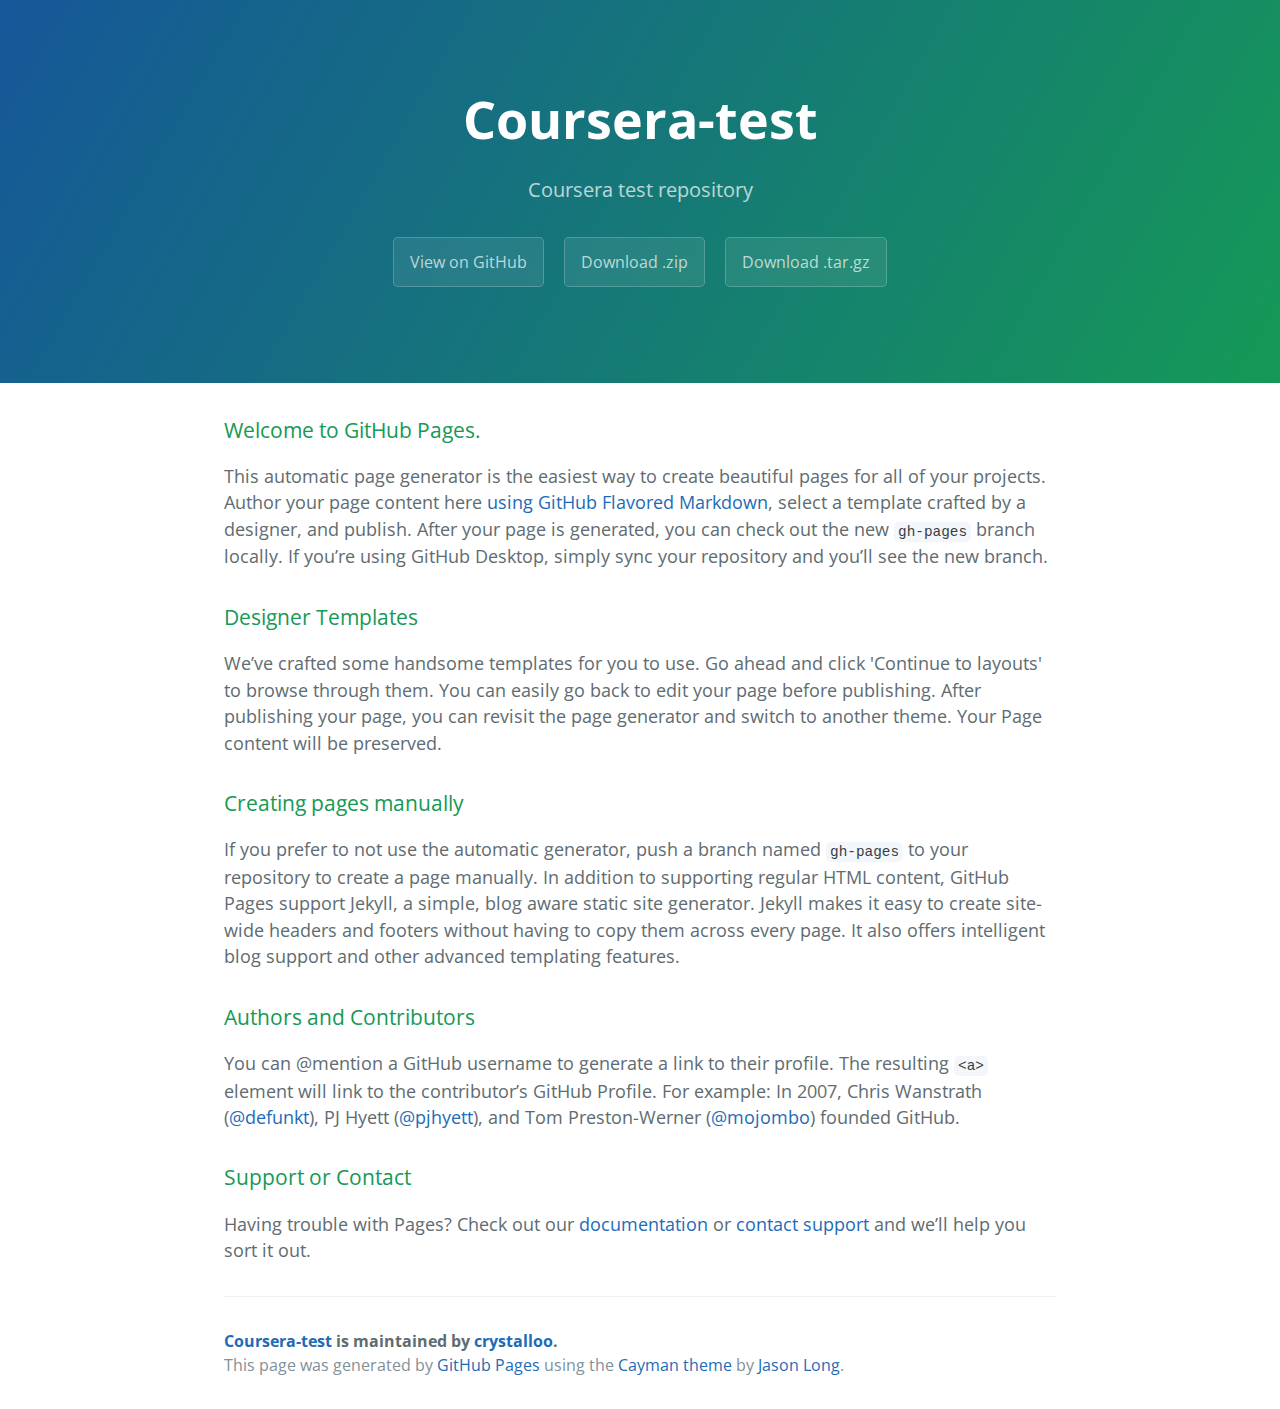
<file: index.html>
<!DOCTYPE html>
<html lang="en-us">
  <head>
    <meta charset="UTF-8">
    <title>Coursera-test by crystalloo</title>
    <meta name="viewport" content="width=device-width, initial-scale=1">
    <link rel="stylesheet" type="text/css" href="stylesheets/normalize.css" media="screen">
    <link href='https://fonts.googleapis.com/css?family=Open+Sans:400,700' rel='stylesheet' type='text/css'>
    <link rel="stylesheet" type="text/css" href="stylesheets/stylesheet.css" media="screen">
    <link rel="stylesheet" type="text/css" href="stylesheets/github-light.css" media="screen">
  </head>
  <body>
    <section class="page-header">
      <h1 class="project-name">Coursera-test</h1>
      <h2 class="project-tagline">Coursera test repository</h2>
      <a href="https://github.com/crystalloo/coursera-test" class="btn">View on GitHub</a>
      <a href="https://github.com/crystalloo/coursera-test/zipball/master" class="btn">Download .zip</a>
      <a href="https://github.com/crystalloo/coursera-test/tarball/master" class="btn">Download .tar.gz</a>
    </section>

    <section class="main-content">
      <h3>
<a id="welcome-to-github-pages" class="anchor" href="#welcome-to-github-pages" aria-hidden="true"><span aria-hidden="true" class="octicon octicon-link"></span></a>Welcome to GitHub Pages.</h3>

<p>This automatic page generator is the easiest way to create beautiful pages for all of your projects. Author your page content here <a href="https://guides.github.com/features/mastering-markdown/">using GitHub Flavored Markdown</a>, select a template crafted by a designer, and publish. After your page is generated, you can check out the new <code>gh-pages</code> branch locally. If you’re using GitHub Desktop, simply sync your repository and you’ll see the new branch.</p>

<h3>
<a id="designer-templates" class="anchor" href="#designer-templates" aria-hidden="true"><span aria-hidden="true" class="octicon octicon-link"></span></a>Designer Templates</h3>

<p>We’ve crafted some handsome templates for you to use. Go ahead and click 'Continue to layouts' to browse through them. You can easily go back to edit your page before publishing. After publishing your page, you can revisit the page generator and switch to another theme. Your Page content will be preserved.</p>

<h3>
<a id="creating-pages-manually" class="anchor" href="#creating-pages-manually" aria-hidden="true"><span aria-hidden="true" class="octicon octicon-link"></span></a>Creating pages manually</h3>

<p>If you prefer to not use the automatic generator, push a branch named <code>gh-pages</code> to your repository to create a page manually. In addition to supporting regular HTML content, GitHub Pages support Jekyll, a simple, blog aware static site generator. Jekyll makes it easy to create site-wide headers and footers without having to copy them across every page. It also offers intelligent blog support and other advanced templating features.</p>

<h3>
<a id="authors-and-contributors" class="anchor" href="#authors-and-contributors" aria-hidden="true"><span aria-hidden="true" class="octicon octicon-link"></span></a>Authors and Contributors</h3>

<p>You can @mention a GitHub username to generate a link to their profile. The resulting <code>&lt;a&gt;</code> element will link to the contributor’s GitHub Profile. For example: In 2007, Chris Wanstrath (<a href="https://github.com/defunkt" class="user-mention">@defunkt</a>), PJ Hyett (<a href="https://github.com/pjhyett" class="user-mention">@pjhyett</a>), and Tom Preston-Werner (<a href="https://github.com/mojombo" class="user-mention">@mojombo</a>) founded GitHub.</p>

<h3>
<a id="support-or-contact" class="anchor" href="#support-or-contact" aria-hidden="true"><span aria-hidden="true" class="octicon octicon-link"></span></a>Support or Contact</h3>

<p>Having trouble with Pages? Check out our <a href="https://help.github.com/pages">documentation</a> or <a href="https://github.com/contact">contact support</a> and we’ll help you sort it out.</p>

      <footer class="site-footer">
        <span class="site-footer-owner"><a href="https://github.com/crystalloo/coursera-test">Coursera-test</a> is maintained by <a href="https://github.com/crystalloo">crystalloo</a>.</span>

        <span class="site-footer-credits">This page was generated by <a href="https://pages.github.com">GitHub Pages</a> using the <a href="https://github.com/jasonlong/cayman-theme">Cayman theme</a> by <a href="https://twitter.com/jasonlong">Jason Long</a>.</span>
      </footer>

    </section>

  
  </body>
</html>
</file>
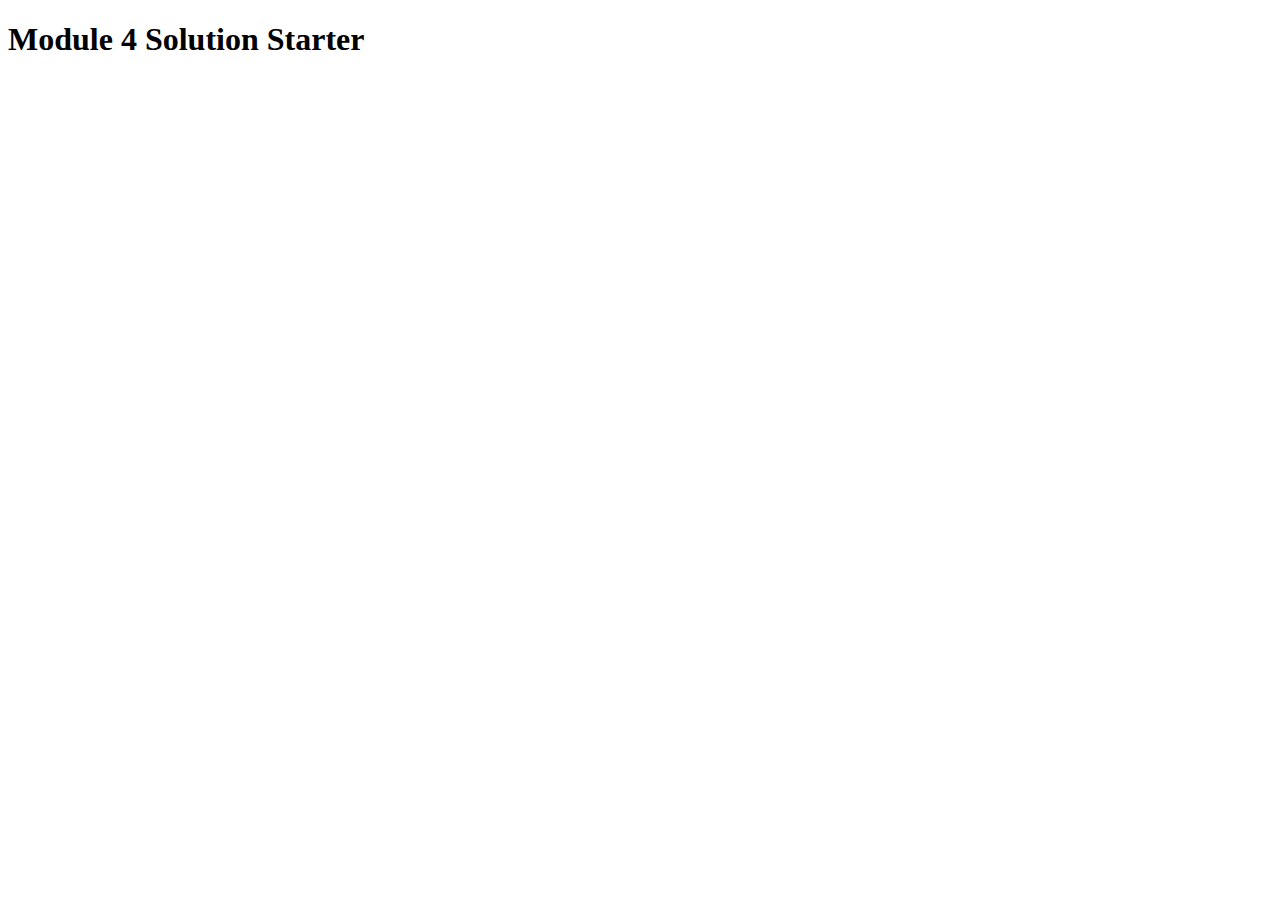
<file: module4solution/index.html>
<!DOCTYPE html>
<html>
<head>
  <meta charset="utf-8">
  <title>Module 4 Solution Starter</title>
  <script src="SpeakHello.js"></script>
  <script src="SpeakGoodBye.js"></script>
  <script src="script.js"></script>
</head>
<body>
  <h1>Module 4 Solution Starter</h1>
</body>
</html>
</file>
<file: stylesheets/stylesheet.css>
* {
  box-sizing: border-box; }

body {
  padding: 0;
  margin: 0;
  font-family: "Open Sans", "Helvetica Neue", Helvetica, Arial, sans-serif;
  font-size: 16px;
  line-height: 1.5;
  color: #606c71; }

a {
  color: #1e6bb8;
  text-decoration: none; }
  a:hover {
    text-decoration: underline; }

.btn {
  display: inline-block;
  margin-bottom: 1rem;
  color: rgba(255, 255, 255, 0.7);
  background-color: rgba(255, 255, 255, 0.08);
  border-color: rgba(255, 255, 255, 0.2);
  border-style: solid;
  border-width: 1px;
  border-radius: 0.3rem;
  transition: color 0.2s, background-color 0.2s, border-color 0.2s; }
  .btn + .btn {
    margin-left: 1rem; }

.btn:hover {
  color: rgba(255, 255, 255, 0.8);
  text-decoration: none;
  background-color: rgba(255, 255, 255, 0.2);
  border-color: rgba(255, 255, 255, 0.3); }

@media screen and (min-width: 64em) {
  .btn {
    padding: 0.75rem 1rem; } }

@media screen and (min-width: 42em) and (max-width: 64em) {
  .btn {
    padding: 0.6rem 0.9rem;
    font-size: 0.9rem; } }

@media screen and (max-width: 42em) {
  .btn {
    display: block;
    width: 100%;
    padding: 0.75rem;
    font-size: 0.9rem; }
    .btn + .btn {
      margin-top: 1rem;
      margin-left: 0; } }

.page-header {
  color: #fff;
  text-align: center;
  background-color: #159957;
  background-image: linear-gradient(120deg, #155799, #159957); }

@media screen and (min-width: 64em) {
  .page-header {
    padding: 5rem 6rem; } }

@media screen and (min-width: 42em) and (max-width: 64em) {
  .page-header {
    padding: 3rem 4rem; } }

@media screen and (max-width: 42em) {
  .page-header {
    padding: 2rem 1rem; } }

.project-name {
  margin-top: 0;
  margin-bottom: 0.1rem; }

@media screen and (min-width: 64em) {
  .project-name {
    font-size: 3.25rem; } }

@media screen and (min-width: 42em) and (max-width: 64em) {
  .project-name {
    font-size: 2.25rem; } }

@media screen and (max-width: 42em) {
  .project-name {
    font-size: 1.75rem; } }

.project-tagline {
  margin-bottom: 2rem;
  font-weight: normal;
  opacity: 0.7; }

@media screen and (min-width: 64em) {
  .project-tagline {
    font-size: 1.25rem; } }

@media screen and (min-width: 42em) and (max-width: 64em) {
  .project-tagline {
    font-size: 1.15rem; } }

@media screen and (max-width: 42em) {
  .project-tagline {
    font-size: 1rem; } }

.main-content :first-child {
  margin-top: 0; }
.main-content img {
  max-width: 100%; }
.main-content h1, .main-content h2, .main-content h3, .main-content h4, .main-content h5, .main-content h6 {
  margin-top: 2rem;
  margin-bottom: 1rem;
  font-weight: normal;
  color: #159957; }
.main-content p {
  margin-bottom: 1em; }
.main-content code {
  padding: 2px 4px;
  font-family: Consolas, "Liberation Mono", Menlo, Courier, monospace;
  font-size: 0.9rem;
  color: #383e41;
  background-color: #f3f6fa;
  border-radius: 0.3rem; }
.main-content pre {
  padding: 0.8rem;
  margin-top: 0;
  margin-bottom: 1rem;
  font: 1rem Consolas, "Liberation Mono", Menlo, Courier, monospace;
  color: #567482;
  word-wrap: normal;
  background-color: #f3f6fa;
  border: solid 1px #dce6f0;
  border-radius: 0.3rem; }
  .main-content pre > code {
    padding: 0;
    margin: 0;
    font-size: 0.9rem;
    color: #567482;
    word-break: normal;
    white-space: pre;
    background: transparent;
    border: 0; }
.main-content .highlight {
  margin-bottom: 1rem; }
  .main-content .highlight pre {
    margin-bottom: 0;
    word-break: normal; }
.main-content .highlight pre, .main-content pre {
  padding: 0.8rem;
  overflow: auto;
  font-size: 0.9rem;
  line-height: 1.45;
  border-radius: 0.3rem; }
.main-content pre code, .main-content pre tt {
  display: inline;
  max-width: initial;
  padding: 0;
  margin: 0;
  overflow: initial;
  line-height: inherit;
  word-wrap: normal;
  background-color: transparent;
  border: 0; }
  .main-content pre code:before, .main-content pre code:after, .main-content pre tt:before, .main-content pre tt:after {
    content: normal; }
.main-content ul, .main-content ol {
  margin-top: 0; }
.main-content blockquote {
  padding: 0 1rem;
  margin-left: 0;
  color: #819198;
  border-left: 0.3rem solid #dce6f0; }
  .main-content blockquote > :first-child {
    margin-top: 0; }
  .main-content blockquote > :last-child {
    margin-bottom: 0; }
.main-content table {
  display: block;
  width: 100%;
  overflow: auto;
  word-break: normal;
  word-break: keep-all; }
  .main-content table th {
    font-weight: bold; }
  .main-content table th, .main-content table td {
    padding: 0.5rem 1rem;
    border: 1px solid #e9ebec; }
.main-content dl {
  padding: 0; }
  .main-content dl dt {
    padding: 0;
    margin-top: 1rem;
    font-size: 1rem;
    font-weight: bold; }
  .main-content dl dd {
    padding: 0;
    margin-bottom: 1rem; }
.main-content hr {
  height: 2px;
  padding: 0;
  margin: 1rem 0;
  background-color: #eff0f1;
  border: 0; }

@media screen and (min-width: 64em) {
  .main-content {
    max-width: 64rem;
    padding: 2rem 6rem;
    margin: 0 auto;
    font-size: 1.1rem; } }

@media screen and (min-width: 42em) and (max-width: 64em) {
  .main-content {
    padding: 2rem 4rem;
    font-size: 1.1rem; } }

@media screen and (max-width: 42em) {
  .main-content {
    padding: 2rem 1rem;
    font-size: 1rem; } }

.site-footer {
  padding-top: 2rem;
  margin-top: 2rem;
  border-top: solid 1px #eff0f1; }

.site-footer-owner {
  display: block;
  font-weight: bold; }

.site-footer-credits {
  color: #819198; }

@media screen and (min-width: 64em) {
  .site-footer {
    font-size: 1rem; } }

@media screen and (min-width: 42em) and (max-width: 64em) {
  .site-footer {
    font-size: 1rem; } }

@media screen and (max-width: 42em) {
  .site-footer {
    font-size: 0.9rem; } }
</file>
<file: stylesheets/github-light.css>
/*
The MIT License (MIT)

Copyright (c) 2016 GitHub, Inc.

Permission is hereby granted, free of charge, to any person obtaining a copy
of this software and associated documentation files (the "Software"), to deal
in the Software without restriction, including without limitation the rights
to use, copy, modify, merge, publish, distribute, sublicense, and/or sell
copies of the Software, and to permit persons to whom the Software is
furnished to do so, subject to the following conditions:

The above copyright notice and this permission notice shall be included in all
copies or substantial portions of the Software.

THE SOFTWARE IS PROVIDED "AS IS", WITHOUT WARRANTY OF ANY KIND, EXPRESS OR
IMPLIED, INCLUDING BUT NOT LIMITED TO THE WARRANTIES OF MERCHANTABILITY,
FITNESS FOR A PARTICULAR PURPOSE AND NONINFRINGEMENT. IN NO EVENT SHALL THE
AUTHORS OR COPYRIGHT HOLDERS BE LIABLE FOR ANY CLAIM, DAMAGES OR OTHER
LIABILITY, WHETHER IN AN ACTION OF CONTRACT, TORT OR OTHERWISE, ARISING FROM,
OUT OF OR IN CONNECTION WITH THE SOFTWARE OR THE USE OR OTHER DEALINGS IN THE
SOFTWARE.

*/

.pl-c /* comment */ {
  color: #969896;
}

.pl-c1 /* constant, variable.other.constant, support, meta.property-name, support.constant, support.variable, meta.module-reference, markup.raw, meta.diff.header */,
.pl-s .pl-v /* string variable */ {
  color: #0086b3;
}

.pl-e /* entity */,
.pl-en /* entity.name */ {
  color: #795da3;
}

.pl-smi /* variable.parameter.function, storage.modifier.package, storage.modifier.import, storage.type.java, variable.other */,
.pl-s .pl-s1 /* string source */ {
  color: #333;
}

.pl-ent /* entity.name.tag */ {
  color: #63a35c;
}

.pl-k /* keyword, storage, storage.type */ {
  color: #a71d5d;
}

.pl-s /* string */,
.pl-pds /* punctuation.definition.string, string.regexp.character-class */,
.pl-s .pl-pse .pl-s1 /* string punctuation.section.embedded source */,
.pl-sr /* string.regexp */,
.pl-sr .pl-cce /* string.regexp constant.character.escape */,
.pl-sr .pl-sre /* string.regexp source.ruby.embedded */,
.pl-sr .pl-sra /* string.regexp string.regexp.arbitrary-repitition */ {
  color: #183691;
}

.pl-v /* variable */ {
  color: #ed6a43;
}

.pl-id /* invalid.deprecated */ {
  color: #b52a1d;
}

.pl-ii /* invalid.illegal */ {
  color: #f8f8f8;
  background-color: #b52a1d;
}

.pl-sr .pl-cce /* string.regexp constant.character.escape */ {
  font-weight: bold;
  color: #63a35c;
}

.pl-ml /* markup.list */ {
  color: #693a17;
}

.pl-mh /* markup.heading */,
.pl-mh .pl-en /* markup.heading entity.name */,
.pl-ms /* meta.separator */ {
  font-weight: bold;
  color: #1d3e81;
}

.pl-mq /* markup.quote */ {
  color: #008080;
}

.pl-mi /* markup.italic */ {
  font-style: italic;
  color: #333;
}

.pl-mb /* markup.bold */ {
  font-weight: bold;
  color: #333;
}

.pl-md /* markup.deleted, meta.diff.header.from-file */ {
  color: #bd2c00;
  background-color: #ffecec;
}

.pl-mi1 /* markup.inserted, meta.diff.header.to-file */ {
  color: #55a532;
  background-color: #eaffea;
}

.pl-mdr /* meta.diff.range */ {
  font-weight: bold;
  color: #795da3;
}

.pl-mo /* meta.output */ {
  color: #1d3e81;
}
</file>
